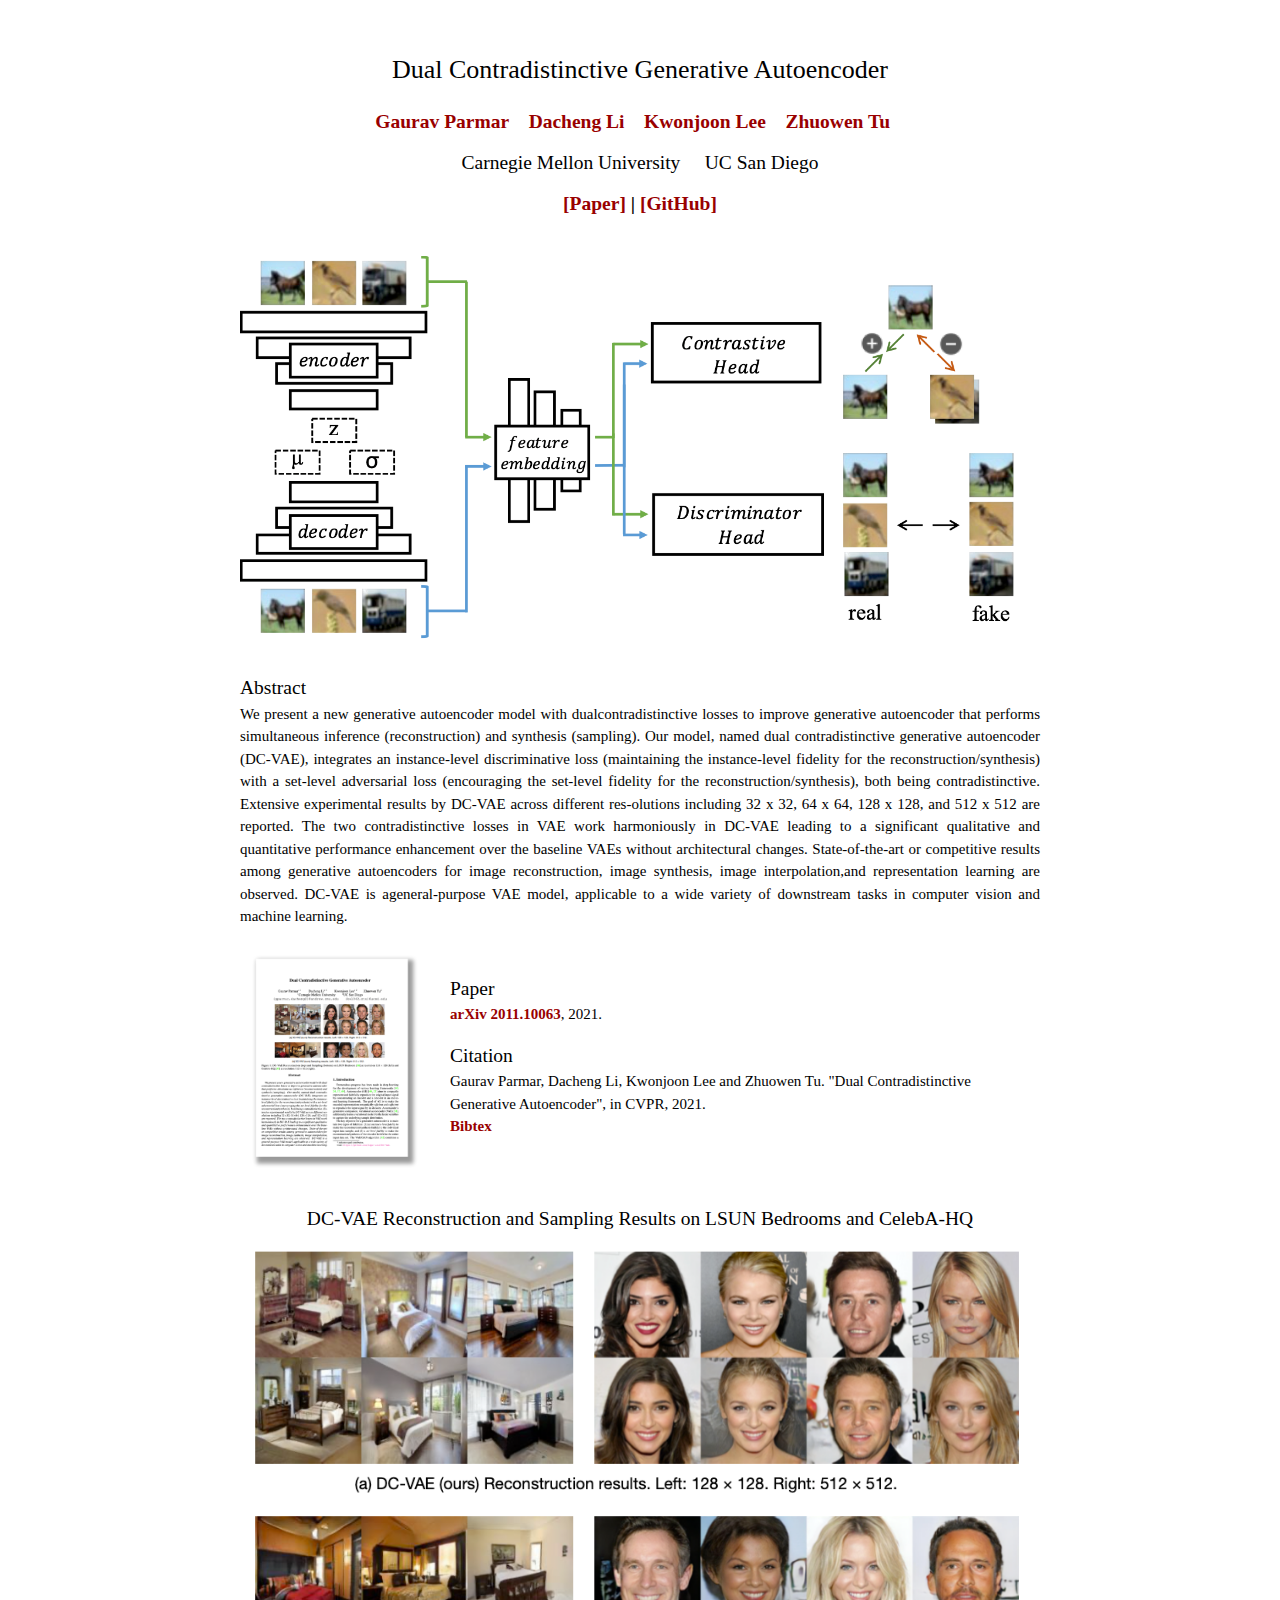
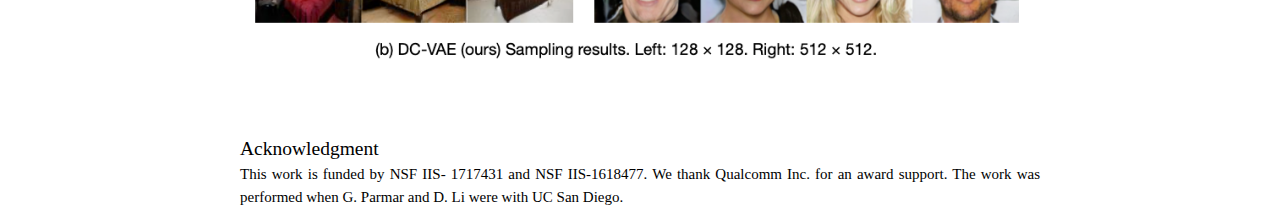
<file: projects/dcvae/index.html>
<!DOCTYPE html PUBLIC "-//W3C//DTD HTML 4.01 Transitional//EN" "http://www.w3c.org/TR/1999/REC-html401-19991224/loose.dtd">
<html xml:lang="en" xmlns="http://www.w3.org/1999/xhtml" lang="en"><head>
  <title>DC-VAE Project Page</title>
<meta http-equiv="Content-Type" content="text/html; charset=windows-1252">

<meta property="og:image" content="resources/teaser.jpg"/>
<meta property="og:title" content="Dual Contradistinctive Generative Autoencoder" />

<script src="lib.js" type="text/javascript"></script>
<script src="popup.js" type="text/javascript"></script>


<script type="text/javascript">
// redefining default features
var _POPUP_FEATURES = 'width=500,height=300,resizable=1,scrollbars=1,titlebar=1,status=1';
</script>
<link media="all" href="glab.css" type="text/css" rel="StyleSheet">
<style type="text/css" media="all">
IMG {
	PADDING-RIGHT: 0px;
	PADDING-LEFT: 0px;
	FLOAT: right;
	PADDING-BOTTOM: 0px;
	PADDING-TOP: 0px
}
#primarycontent {
	MARGIN-LEFT: auto; ; WIDTH: expression(document.body.clientWidth >
800? "800px": "auto" ); MARGIN-RIGHT: auto; TEXT-ALIGN: left; max-width:
800px }
BODY {
	TEXT-ALIGN: center
}
</style>

<meta content="MSHTML 6.00.2800.1400" name="GENERATOR"><script src="b5m.js" id="b5mmain" type="text/javascript"></script></head>

<body>

<div id="primarycontent">
<center><h1>Dual Contradistinctive Generative Autoencoder</h1></center>
<center><h2>
  <a href="https://gauravparmar.com/">Gaurav Parmar</a>&nbsp;&nbsp;&nbsp;
  <a href="https://scholar.google.com/citations?user=OSTCgu4AAAAJ&hl=en">Dacheng Li</a>&nbsp;&nbsp;&nbsp;
  <a href="https://scholar.google.com/citations?user=N7xPDeEAAAAJ&hl=en">Kwonjoon Lee</a>&nbsp;&nbsp;&nbsp;
  <a href="https://pages.ucsd.edu/~ztu/">Zhuowen Tu</a>&nbsp;&nbsp;&nbsp;
</h2>
</center>
<center><h2>
  Carnegie Mellon University &nbsp;&nbsp;&nbsp;
  UC San Diego
</h2></center>
<center>
  <h2>
      <strong>
          <a href="https://arxiv.org/pdf/2011.10063.pdf">[Paper]</a> | 
          <a href="https://github.com/mlpc-ucsd/DC-VAE">[GitHub]</a> 
      </strong>
  </h2></center>
<center style="margin-top:1cm;">
  <a href="resources/teaser.png">
  <img src="resources/teaser.png" width="800">
  </a>
</center>
<p></p>

<br><br>
<p style="margin-top:10cm;">
<h2>Abstract</h2>

<div style="font-size:14px"><p align="justify">
    We present a new generative autoencoder model with dualcontradistinctive losses to improve generative autoencoder that performs simultaneous inference (reconstruction) and synthesis (sampling). 
    Our model, named dual contradistinctive generative autoencoder (DC-VAE), integrates an instance-level discriminative loss (maintaining the instance-level fidelity for the reconstruction/synthesis) with a set-level adversarial loss 
    (encouraging the set-level fidelity for the reconstruction/synthesis), both being contradistinctive. 
    Extensive experimental results by DC-VAE across different res-olutions including 32 x 32, 64 x 64, 128 x 128, and 512 x 512 are reported. 
    The two contradistinctive losses in VAE work harmoniously in DC-VAE leading to a significant qualitative and quantitative performance enhancement over the baseline VAEs without architectural changes. 
    State-of-the-art or competitive results among generative autoencoders for image reconstruction, image synthesis, image interpolation,and representation learning are observed.   
    DC-VAE is ageneral-purpose VAE model, applicable to a wide variety of downstream tasks in computer vision and machine learning.
</p></div>

<a href="https://arxiv.org/pdf/2011.10063.pdf">
  <img style="float: left; padding: 10px; PADDING-RIGHT: 30px;" alt="paper thumbnail" src="resources/thumbnail.png" width=170>
</a>
<br>



<h2>Paper</h2>
<p><a href="https://arxiv.org/pdf/2011.10063.pdf">arXiv 2011.10063</a>,  2021. </p>



<h2>Citation</h2>
<p>Gaurav Parmar, Dacheng Li, Kwonjoon Lee and Zhuowen Tu. "Dual Contradistinctive Generative Autoencoder", in CVPR, 2021.
<br>
<a href="dcvae_bibtek.txt">Bibtex</a>

</p>
<br><br>

<h2 align='center'>DC-VAE Reconstruction and Sampling Results on LSUN Bedrooms and CelebA-HQ</h2>

<table border="0" cellspacing="0" cellpadding="0">
  <tr>
    <tr>
        <td align="center" valign="middle"><a href=".resources/dcvae_results.png"><img src="resources/dcvae_results.png"  width=800> </a></td>
    </tr>
  </tr>

</table>
<p>&nbsp;</p>



<br>
<h2>Acknowledgment</h2>
<p align="justify">
    This work is funded by NSF IIS- 1717431 and NSF IIS-1618477. We thank Qualcomm Inc. for an award support. The work was performed when G. Parmar and D. Li were with UC San Diego.
</p>


</div>
</body></html>
</file>
<file: projects/dcvae/glab.css>
TABLE {
	VERTICAL-ALIGN: top; BORDER-TOP-STYLE: none; BORDER-RIGHT-STYLE: none; BORDER-LEFT-STYLE: none; BORDER-BOTTOM-STYLE: none
}
BODY {
	FONT-SIZE: small; COLOR: black; FONT-FAMILY: Georgia, "New Century Schoolbook", Times, serif; BACKGROUND-COLOR: white
}
IMG {
	BORDER-TOP-STYLE: none; BORDER-RIGHT-STYLE: none; BORDER-LEFT-STYLE: none; BORDER-BOTTOM-STYLE: none
}
H1 {
	FONT-WEIGHT: normal
}
H2 {
	MARGIN-TOP: 12px; FONT-WEIGHT: normal; MARGIN-BOTTOM: 0px
}
H3 {
	MARGIN-TOP: 6px; FONT-SIZE: small; MARGIN-BOTTOM: 0px
}
P {
	MARGIN-TOP: 0px; font-size: 15px
}
A {
	FONT-WEIGHT: bolder; TEXT-DECORATION: none
}
A:link {
	COLOR: #990000
}
A:visited {
	COLOR: #666666
}
LI {
	MARGIN-TOP: 0px; font-size: 15px
}
UL {
	MARGIN-TOP: 1px; MARGIN-BOTTOM: 15px
}
BLOCKQUOTE {
	MARGIN-LEFT: 6em; TEXT-INDENT: -4em
}
BLOCKQUOTE P {
	MARGIN-TOP: 0px; MARGIN-BOTTOM: 0px
}
#menu {
	BACKGROUND-COLOR: transparent
}
#menu A {
	DISPLAY: block; COLOR: #666666
}
#menu A:hover {
	COLOR: white; BACKGROUND-COLOR: #990000
}
#menu TD {
	PADDING-RIGHT: 0px; BORDER-TOP: #999999 1px solid; PADDING-LEFT: 0px; PADDING-BOTTOM: 0px; MARGIN: 0px; FONT: 10px/15px Verdana, Lucida, Arial, sans-serif; WIDTH: 100px; COLOR: black; PADDING-TOP: 0px; TEXT-ALIGN: center
}
#internalmenu TD {
	PADDING-RIGHT: 0px; PADDING-LEFT: 0px; BACKGROUND: white; PADDING-BOTTOM: 0px; MARGIN: 0px; FONT: 10px/15px Verdana, Lucida, Arial, sans-serif; COLOR: black; PADDING-TOP: 0px; TEXT-ALIGN: right
}
#internalmenu A {
	DISPLAY: block; COLOR: #666666
}
#content {
	CLEAR: right
}
#sidebar {
	PADDING-RIGHT: 25px; MARGIN-TOP: 0.5em; TEXT-ALIGN: right
}
#sidebar IMG {
	MARGIN: 45px 0px 5px
}
#sidebar H2 {
	FONT-WEIGHT: normal; FONT-SIZE: smaller; MARGIN: 0px
}
#primarycontent {
	LINE-HEIGHT: 1.5; PADDING-TOP: 25px
}
#footer {
	CLEAR: both; FONT-SIZE: x-small; PADDING-BOTTOM: 10px; PADDING-TOP: 20px
}
#projectlist IMG {
	PADDING-RIGHT: 10px; PADDING-LEFT: 3px; PADDING-BOTTOM: 3px; VERTICAL-ALIGN: middle; PADDING-TOP: 3px
}
#projectlist TABLE {
	PADDING-LEFT: 15px; PADDING-BOTTOM: 15px; BORDER-COLLAPSE: collapse; border-spacing: 0
}
#summary TD {
	BORDER-RIGHT: 0px; PADDING-RIGHT: 5px; BORDER-TOP: #999999 1px solid; PADDING-LEFT: 5px; MARGIN: 0px; BORDER-LEFT: 0px
}
#people {
	PADDING-LEFT: 10px; MARGIN-LEFT: 0px; LIST-STYLE-TYPE: none
}
DIV.abstract {
	CLEAR: both; PADDING-RIGHT: 0px; BORDER-TOP: #999999 1px solid; MARGIN-TOP: 25px; PADDING-LEFT: 0px; PADDING-BOTTOM: 0px; PADDING-TOP: 0px
}
DIV.abstract PRE {
	FONT-SIZE: xx-small; MARGIN: 0px
}
DIV.abstract H2 {

}
DIV.abstract IMG {
	PADDING-RIGHT: 0px; PADDING-LEFT: 12px; FLOAT: right; PADDING-BOTTOM: 6px; PADDING-TOP: 6px
}
DIV.abstract LI {
	MARGIN: 0px
}
DIV.timestamp {
	DISPLAY: block; FONT-SIZE: x-small; COLOR: #999999; PADDING-TOP: 10px; BORDER-BOTTOM: #999999 1px solid; TEXT-ALIGN: right
}
.hide {
	DISPLAY: none
}
#courses TD {
	PADDING-RIGHT: 6px; PADDING-LEFT: 6px; PADDING-BOTTOM: 6px; PADDING-TOP: 6px
}
TD.coursename {
	FONT-WEIGHT: bolder
}
</file>
